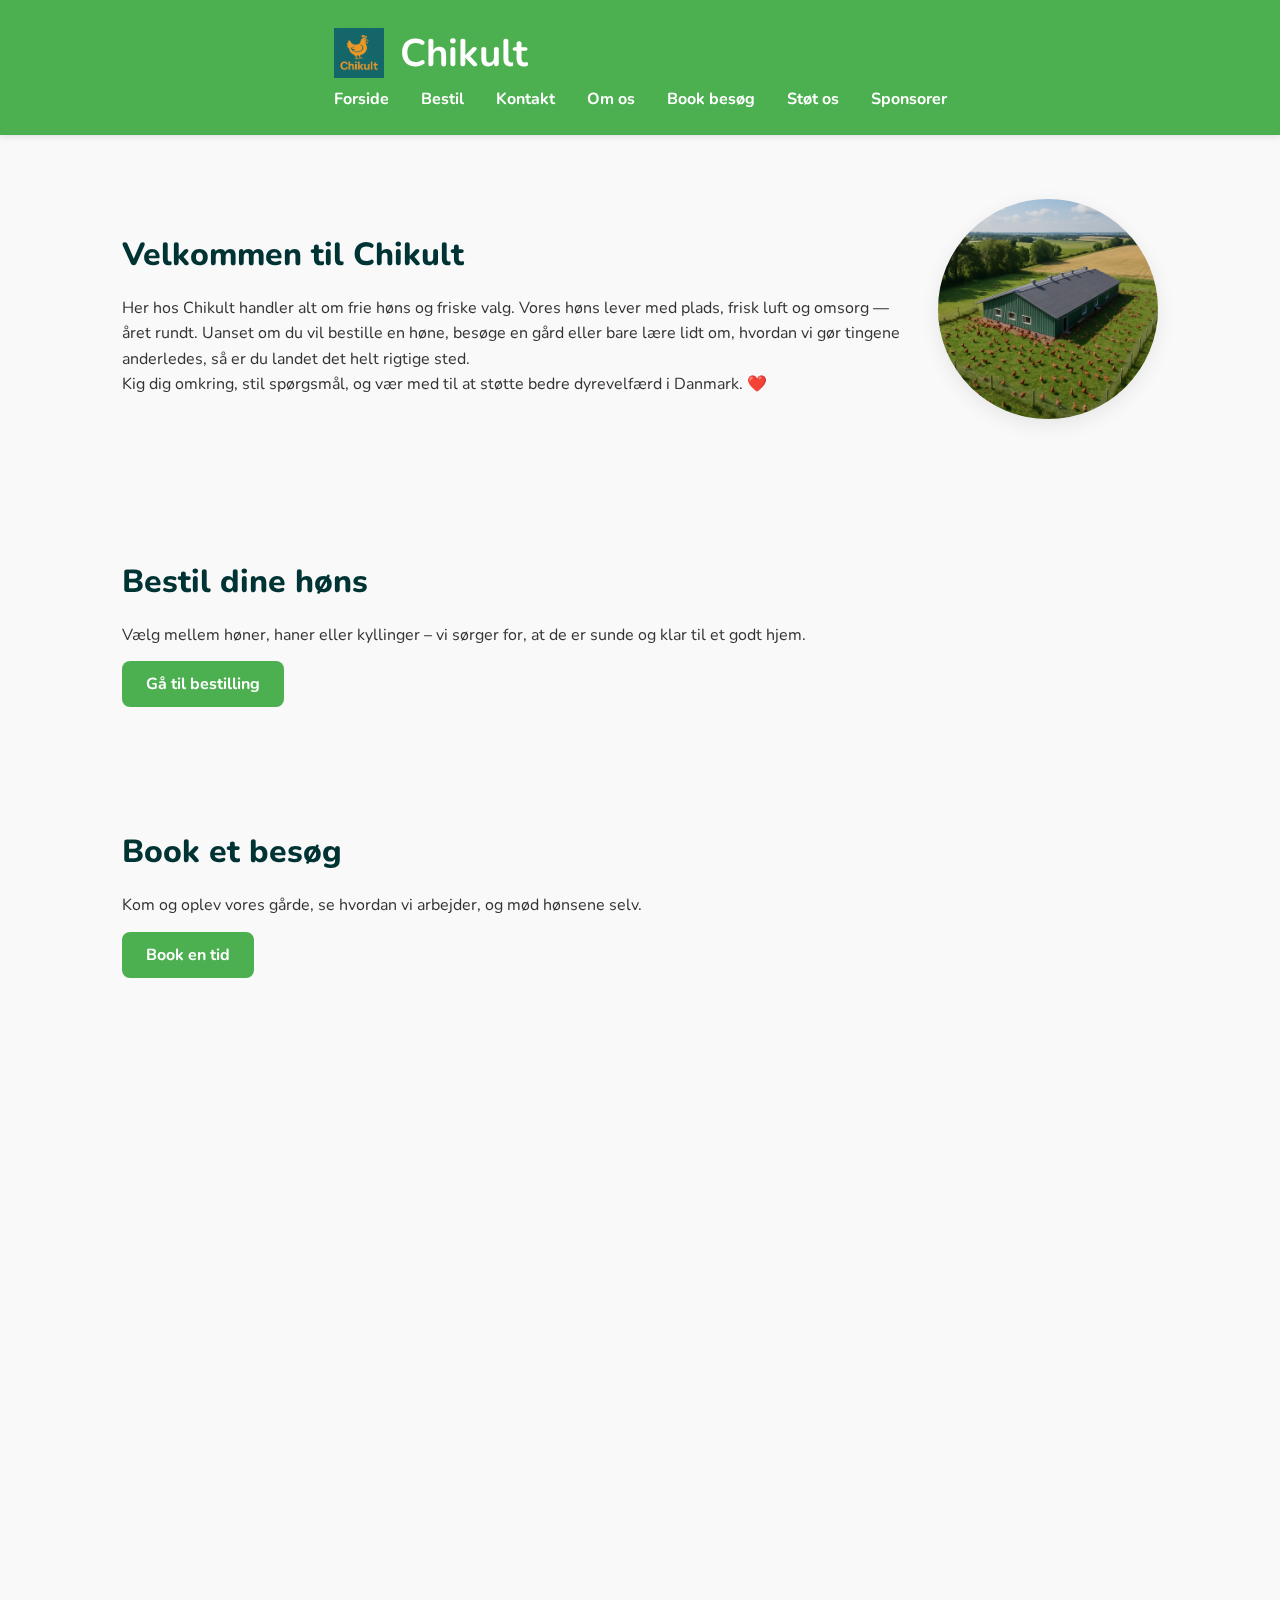
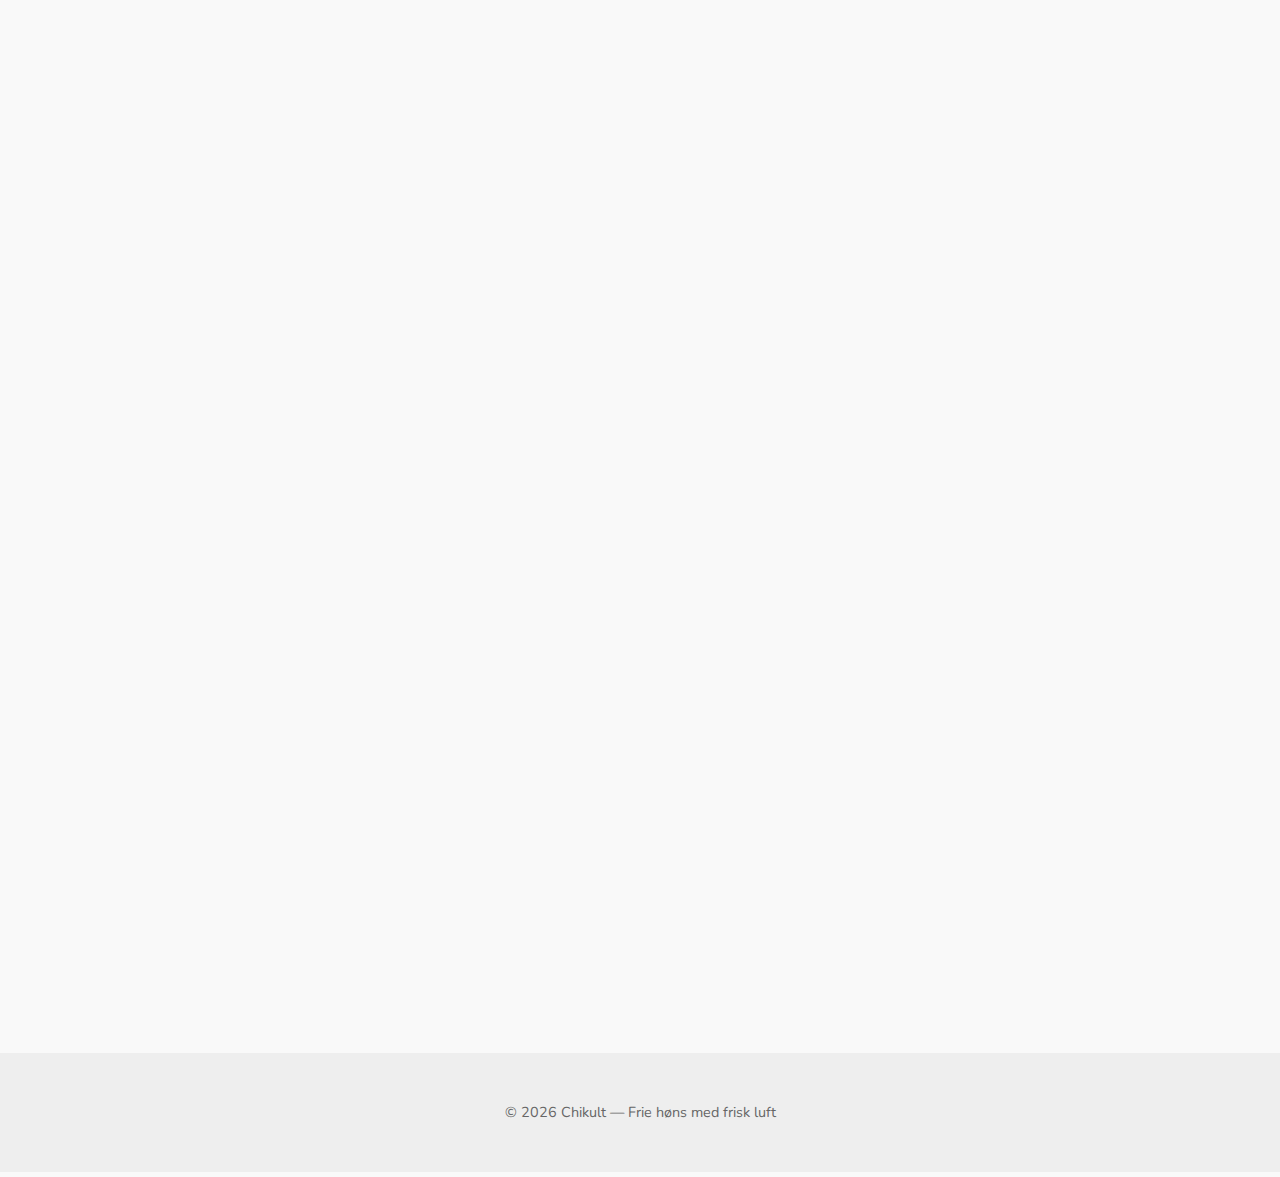
<file: index.html>
<!doctype html>
<html lang="da">
<head>
  <meta charset="utf-8" />
  <meta name="viewport" content="width=device-width, initial-scale=1" />
  <title>Chikult — Frie høns med frisk luft</title>
  <link rel="icon" type="image/png" href="assets/chikult logo lille.PNG">
  <meta name="description" content="Chikult sælger høns, haner og kyllinger med ca. 4 m² og adgang til frisk luft året rundt." />
  <link rel="stylesheet" href="style.css" />
  <link rel="preconnect" href="https://fonts.gstatic.com" crossorigin />
  <link href="https://fonts.googleapis.com/css2?family=Nunito:wght@400;700;800&display=swap" rel="stylesheet" />
</head>
<body>

  <!-- HEADER -->
    <header class="header">
    <div class="container header-content">
        <a href="index.html" class="logo-link" style="text-decoration: none;">
        <div class="logo-area">
            <img src="img/chikult logo.png" alt="Chikult logo" class="logo" />
            <h1 class="site-title">Chikult</h1>
        </div>
        </a>
        <nav class="nav-menu" aria-label="Hovedmenu">
        <ul>
            <li><a href="index.html#hero">Forside</a></li>
            <li><a href="bestilling.html">Bestil</a></li>
            <li><a href="index.html#kontakt">Kontakt</a></li>
            <li class="extra"><a href="os.html">Om os</a></li>
            <li class="extra"><a href="book.html">Book besøg</a></li>
            <li class="extra"><a href="stoet.html" aria-current="page">Støt os</a></li>
            <li class="extra"><a href="index.html#sponsorer">Sponsorer</a></li>
        </ul>
        </nav>
    </div>
    </header>

  <main>

    <!-- VELKOMSTINTRO MED INTERAKTIVT BILLEDE -->
    <section id="intro">
    <div class="container intro-flex">
        <div class="intro-text">
        <h2>Velkommen til Chikult</h2>
        <p>
            Her hos Chikult handler alt om frie høns og friske valg. Vores høns lever med plads, frisk luft og omsorg — året rundt.
            Uanset om du vil bestille en høne, besøge en gård eller bare lære lidt om, hvordan vi gør tingene anderledes, så er du landet det helt rigtige sted.
        </p>
        <p>
            Kig dig omkring, stil spørgsmål, og vær med til at støtte bedre dyrevelfærd i Danmark. ❤️
        </p>
        </div>
        <div class="intro-pic">
        <img src="assets/velkomst-hoene.png" alt="Glad høne på gården" />
        </div>
    </div>
    </section>

    <!-- BESTIL -->
    <section id="bestil">
      <div class="container">
        <h2>Bestil dine høns</h2>
        <p class="section-text"> Vælg mellem høner, haner eller kyllinger – vi sørger for, at de er sunde og klar til et godt hjem.</p>
        <a href="bestilling.html" class="btn primary">Gå til bestilling</a>
      </div>
    </section>

    <!-- BOOK BESØG -->
    <section id="book">
      <div class="container">
        <h2>Book et besøg</h2>
        <p class="section-text"> Kom og oplev vores gårde, se hvordan vi arbejder, og mød hønsene selv.</p>
        <a href="book.html" class="btn primary">Book en tid</a>
      </div>
    </section>

    <!-- STØT OS -->
    <section id="stoet">
      <div class="container">
        <h2>Støt Chikult</h2>
        <p class="section-text">Din støtte hjælper os med at sikre gode forhold for endnu flere høns.</p>
        <a href="støt.html" class="btn primary">Støt os</a>
      </div>
    </section>

    <!-- SPONSORER -->
    <section id="sponsorer">
      <div class="container">
        <h2>Vores sponsorer</h2>
        <ul class="sponsor-list">
          <li><img src="assets\sponsor2.png" alt="Sponsor 1"></li>
          <li><img src="assets\sponsor1.png" alt="Sponsor 2"></li>
          <li><img src="assets\sponsor3.png" alt="Sponsor 3"></li>
        </ul>
      </div>
    </section>

    <!-- KONTAKT -->
    <section id="kontakt">
      <div class="container kontakt-wrapper">
        <h2>Kontakt os</h2>
        <p>Har du spørgsmål, brug for hjælp eller bare lyst til at sige hej? Vi hører gerne fra dig!</p>
        <form action="https://formsubmit.co/u1989927708@gmail.com" method="POST" class="kontakt-form">
          <input type="hidden" name="_captcha" value="false">
          <input type="hidden" name="_subject" value="Ny besked fra kontaktsiden">
          <input type="hidden" name="_next" value="https://mrhaumann.github.io/Chikult/">

          <label for="name">Navn:</label>
          <input type="text" id="name" name="name" placeholder="Dit navn" required>

          <label for="email">Email:</label>
          <input type="email" id="email" name="email" placeholder="din@email.dk" required>

          <label for="message">Besked:</label>
          <textarea id="message" name="message" rows="5" placeholder="Skriv din besked her..." required></textarea>

          <button type="submit">Send besked</button>
        </form>
      </div>
    </section>
  </main>

  <!-- FOOTER -->
  <footer>
    <div class="container">
      <p>© <span id="year"></span> Chikult — Frie høns med frisk luft</p>
    </div>
  </footer>

  <!-- Toast element -->
  <div id="toast"></div>

  <!-- JS scripts -->
  <script src="script.js"></script>
  <script>
    document.getElementById('year').textContent = new Date().getFullYear();

    // Scroll-effekt til header
    window.addEventListener("scroll", () => {
      const header = document.querySelector(".header");
      if (window.scrollY > 50) {
        header.classList.add("shrink");
      } else {
        header.classList.remove("shrink");
      }
    });
  </script>
</body>
</html>
</file>
<file: style.css>
/* 🌱 BASISVARIABLER & RESET */
:root {
  --font-family: 'Nunito', sans-serif;
  --primary-color: #4CAF50;
  --secondary-color: #ffffff;
  --text-color: #333;
  --farm-image-size: 200px;
}

* {
  margin: 0;
  padding: 0;
  box-sizing: border-box;
}

/* 🌐 GENERELT */
body {
  font-family: var(--font-family);
  color: var(--text-color);
  background-color: #f9f9f9;
  line-height: 1.6;
}

h2 {
  font-size: 2rem;
  font-weight: 800;
  margin-bottom: 1rem;
  color: #003333;
}

label {
  display: block;
  font-weight: 600;
  margin-bottom: 0.5rem;
}

.container {
  max-width: 1100px;
  margin: 0 auto;
  padding: 2rem;
}

/* 🔗 HEADER & NAVIGATION */
.header {
  position: sticky;
  top: 0;
  z-index: 999;
  background-color: var(--primary-color);
  color: var(--secondary-color);
  height: 15vh;
  padding: 0 5vw;
  display: flex;
  align-items: center;
  justify-content: space-between;
  box-shadow: 0 2px 6px rgba(0, 0, 0, 0.1);
  transition: height 0.3s ease, padding 0.3s ease;
}

.header.shrink {
  height: 10vh;
}

.logo-area {
  display: flex;
  align-items: center;
  gap: 1rem;
}

.logo {
  height: clamp(40px, 5vw, 50px);
  transition: height 0.3s ease;
}

.site-title {
  font-size: clamp(1.5rem, 3vw, 2.5rem);
  transition: font-size 0.3s ease;
}

.logo-link {
  display: inline-block;
  color: inherit;
  text-decoration: none;
}

.logo-link:hover {
  opacity: 0.85;
}

.nav-menu ul,
nav ul {
  list-style: none;
  display: flex;
  gap: 2rem;
  margin: 0;
  padding: 0;
}

.nav-menu a,
nav a {
  text-decoration: none;
  color: var(--secondary-color);
  font-weight: bold;
  transition: color 0.2s ease;
}

.nav-menu a:hover {
  color: #0077cc;
}

.header.shrink .logo {
  font-size: 1.6rem;
}

.header.shrink .extra {
  display: none;
}

/* 🎯 HERO */
#hero {
  text-align: center;
  padding: 4rem 2rem;
}

#hero h2 {
  font-size: 2.5rem;
  margin-bottom: 1rem;
}

#hero p {
  font-size: 1.2rem;
  margin-bottom: 2rem;
}

/* 🔘 KNAPPER */
.btn {
  padding: 0.75rem 1.5rem;
  border-radius: 8px;
  text-decoration: none;
  font-weight: bold;
  cursor: pointer;
  transition: background 0.3s ease;
}

.btn.primary {
  background-color: var(--primary-color);
  color: white;
  border: none;
}

.btn.primary:hover {
  background-color: #006666;
}

.btn.outline {
  border: 2px solid var(--primary-color);
  color: var(--primary-color);
  background-color: transparent;
}

/* 📄 SEKTIONER */
section {
  padding: 2rem 0;
}

.section-text {
  margin-bottom: 1.5rem;
}

/* 🚜 GÅRDE */
.farm-list {
  display: flex;
  flex-wrap: wrap;
  gap: 2rem;
  justify-content: center;
}

.farm-card {
  background-color: white;
  border-radius: 10px;
  padding: 1rem;
  text-align: center;
  box-shadow: 0 2px 6px rgba(0,0,0,0.1);
  width: calc(33% - 2rem);
  min-width: 250px;
}

.farm-card img {
  width: var(--farm-image-size);
  height: var(--farm-image-size);
  object-fit: cover;
  border-radius: 8px;
  margin-bottom: 1rem;
}

/* 🤝 SPONSORER */
.sponsor-list {
  display: flex;
  justify-content: center;
  align-items: center;
  gap: 30px;
  list-style: none;
  padding: 0;
  flex-wrap: wrap;
}

.sponsor-list li img {
  width: 220px;
  height: auto;
  border: 2px solid #ddd;
  border-radius: 8px;
  box-shadow: 0 6px 20px rgba(0, 0, 0, 0.15);
  transition: transform 0.3s ease, box-shadow 0.3s ease;
}

.sponsor-list li img:hover {
  transform: scale(1.08);
  box-shadow: 0 6px 18px rgba(0, 0, 0, 0.15);
}

/* 📬 FORMULAR */
form {
  display: flex;
  flex-direction: column;
  gap: 1rem;
}

form input,
form select,
form textarea {
  width: 100%;
  padding: 12px;
  margin-bottom: 1rem;
  border: 1px solid #ccc;
  border-radius: 8px;
  font-size: 16px;
}

#book-form .container {
  max-width: 600px;
  margin: 0 auto;
  padding: 2rem;
  background-color: #f5f5f5;
  border-radius: 12px;
  box-shadow: 0 2px 8px rgba(0,0,0,0.06);
}

/* 📦 LEVERING */
fieldset {
  border: none;
  margin-bottom: 1rem;
  padding: 1rem 0;
}

fieldset legend {
  font-weight: 700;
  margin-bottom: 0.5rem;
  font-size: 1.2rem;
  color: #004444;
}

fieldset label {
  display: inline-block;
  margin-right: 2rem;
  font-weight: 600;
  cursor: pointer;
}

#pickup-fields,
#delivery-fields {
  margin-bottom: 1rem;
  padding: 1rem;
  background-color: #f9f9f9;
  border-radius: 10px;
  border: 1px solid #ddd;
}

/* 📝 KONTAKT */
.kontakt-wrapper {
  background-color: #f9f9f9;
  padding: 40px;
  border-radius: 10px;
  max-width: 600px;
  margin: 60px auto;
  box-shadow: 0 0 15px rgba(0, 0, 0, 0.05);
  font-family: var(--font-family);
}

.kontakt-wrapper h2 {
  text-align: center;
  color: #333;
  margin-bottom: 10px;
}

.kontakt-wrapper p {
  text-align: center;
  margin-bottom: 30px;
  color: #555;
}

.kontakt-form button {
  margin-top: 25px;
  background-color: #006666;
  color: white;
  border: none;
  padding: 14px 20px;
  border-radius: 8px;
  font-size: 16px;
  cursor: pointer;
  width: 100%;
}

/* 🦶 FOOTER */
footer {
  background-color: #eee;
  text-align: center;
  padding: 1rem;
  font-size: 0.9rem;
  color: #666;
}

/* 🍞 TOAST */
#toast {
  position: fixed;
  bottom: 1rem;
  right: 1rem;
  background: #333;
  color: white;
  padding: 1rem;
  border-radius: 5px;
  display: none;
}

/* 🐔 INTRO */
.intro-flex {
  display: flex;
  align-items: center;
  gap: 2rem;
  justify-content: space-between;
  flex-wrap: wrap;
}

.intro-text {
  flex: 1 1 500px;
}

.intro-pic img {
  width: 220px;
  height: 220px;
  border-radius: 50%;
  object-fit: cover;
  box-shadow: 0 6px 20px rgba(0,0,0,0.08);
}

/* 📱 RESPONSIVT */
@media (max-width: 768px) {
  .header {
    height: auto;
    padding: 1rem 5vw;
  }

  .site-title {
    font-size: 1.5rem;
  }

  .logo {
    height: 40px;
  }

  .nav-menu ul,
  nav ul {
    flex-direction: column;
    gap: 0.75rem;
    margin-top: 0.5rem;
  }

  .container {
    padding: 1rem;
  }

  #hero h2 {
    font-size: 2rem;
  }

  #hero p {
    font-size: 1rem;
  }

  .farm-card {
    width: 100%;
  }

  .sponsor-list {
    gap: 16px;
  }

  .intro-flex {
    flex-direction: column;
    text-align: center;
  }

  .intro-pic img {
    width: 180px;
    height: 180px;
  }

  #book-form .container,
  .kontakt-wrapper {
    padding: 1.25rem;
    margin: 30px auto;
  }
} /* ← vigtig: lukker @media */
</file>
